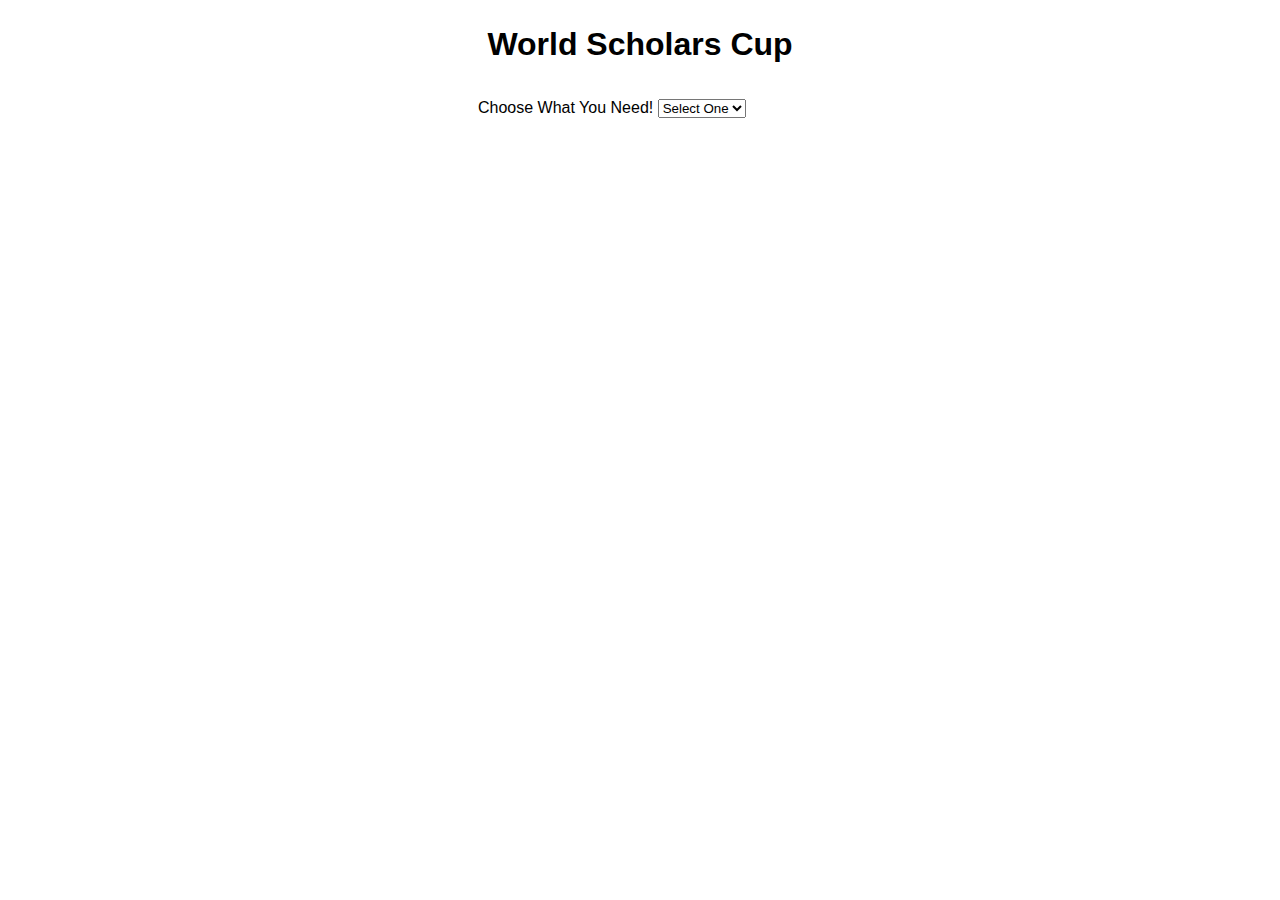
<file: index.html>
<!DOCTYPE html>

<html>
    <meta charset="UTF-8">
    <head>
        <title>Home</title>
        <link rel="icon" type="image/x-icon" href="images/favicon.ico">
    </head>
    <header>
        <br>
        <h1>World Scholars Cup</h1>
        <br>
    </header>
    <body>
        <link rel="stylesheet" href="home1.css">
        <br>
        <div class="home_select">
            <label for="Menu">Choose What You Need!</label>
            <select id="home_drop" name="home_dropdown" required>
                <option value="select">Select One</option>
                <option value="notes">Notes</option>
                <option value="quiz">Quizzes</option>
                <option value="more">More</option>
            </select>
         </div>
         <script src="home.js"></script>
    </body>
</html>
</file>
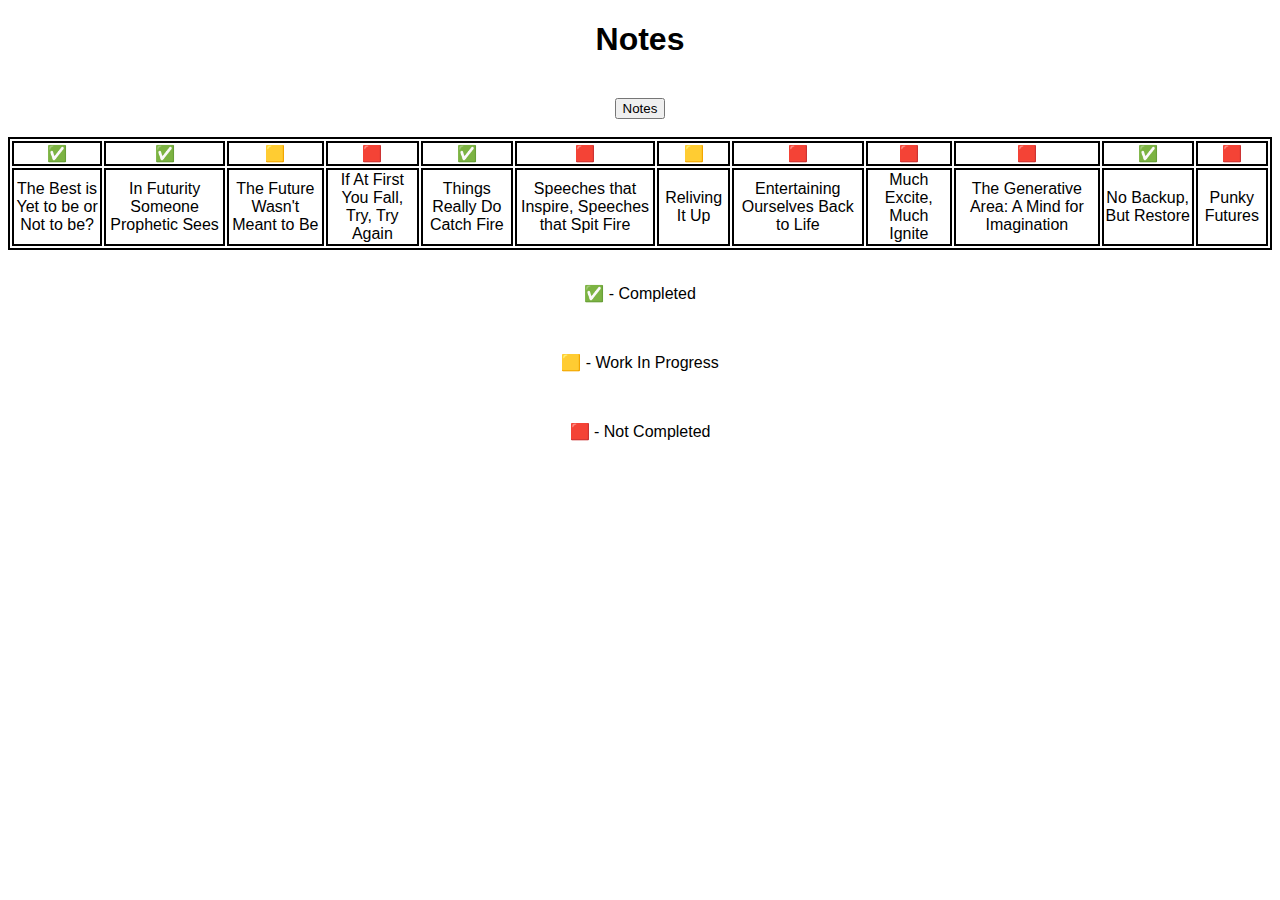
<file: notes.html>
<!DOCTYPE html>
<html>
    <header>
        <meta charset="UTF-8">
        <title>WSC Notes</title>
        <link rel="icon" type="image/x-icon" href="images/favicon.ico">
    </header>

    <head>
        <h1>Notes</h1>
        <br>
    </head>
    
    <body>
        <link rel="stylesheet" href="notes.css">
        <a href="https://docs.google.com/document/d/1Ec3fT30QPKJGuwpyt7NOiyX58af4RJ1pmJ2I_I5y0tg/edit?tab=t.0">
            <button>Notes</button>
          </a>
        <br>
        <br>
        <table style="width:100%">
              <tr>
                <td>✅</td>
                <td>✅</td>
                <td>🟨</td>
                <td>🟥</td>
                <td>✅</td>
                <td>🟥</td>
                <td>🟨</td>
                <td>🟥</td>
                <td>🟥</td>
                <td>🟥</td>
                <td>✅</td>
                <td>🟥</td>
              </tr>
              <tr>
                <td>The Best is Yet to be or Not to be?</td>
                <td>In Futurity Someone Prophetic Sees</td>
                <td>The Future Wasn't Meant to Be</td>
                <td>If At First You Fall, Try, Try Again</td>
                <td>Things Really Do Catch Fire</td>
                <td>Speeches that Inspire, Speeches that Spit Fire</td>
                <td>Reliving It Up</td>
                <td>Entertaining Ourselves Back to Life</td>
                <td>Much Excite, Much Ignite</td>
                <td>The Generative Area: A Mind for Imagination</td>
                <td>No Backup, But Restore</td>
                <td>Punky Futures</td>
              </tr>
        </table>
        <br>
        <p>✅ - Completed</p>
        <br>
        <p>🟨 - Work In Progress</p>
        <br>
        <p>🟥 - Not Completed</p>
    </body>
</html>
</file>
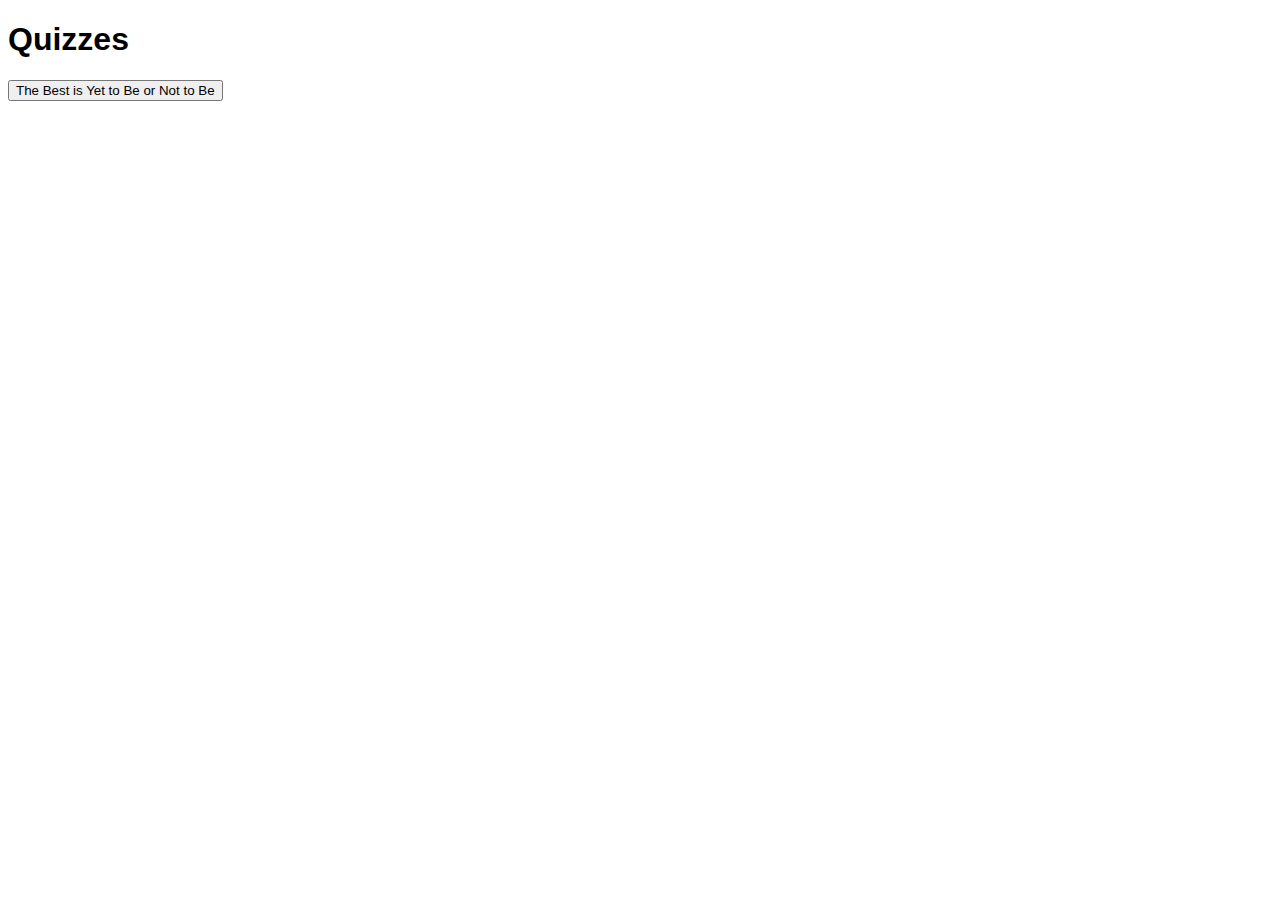
<file: quiz.html>
<!DOCTYPE html>
<html>
    <head>
        <title>WSC Quizzes</title>
        <link rel="icon" type="image/x-icon" href="images/favicon.ico">
    </head>
    <header>
        <h1>Quizzes</h1>
    </header>
    <body>
        <link rel="stylesheet" href="quiz.css">
        <a href="https://quizlet.com/hk/1053324800/the-best-is-yet-to-be-or-not-to-be-wsc25-flash-cards/?i=6mi4li&x=1jqt">
            <button type="button">The Best is Yet to Be or Not to Be</button>
        </a>
    </body>
</html>
</file>
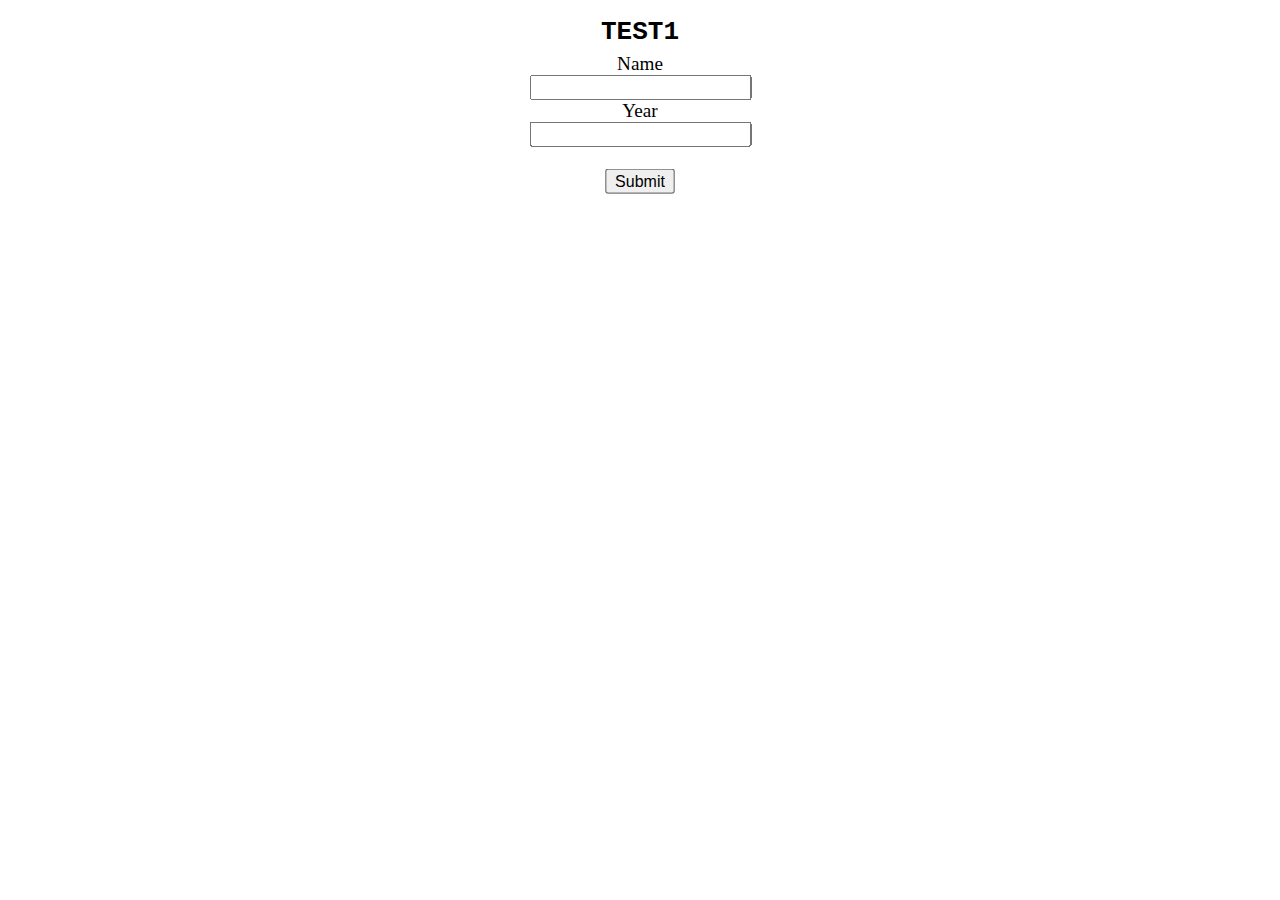
<file: Web/login.html>
<!DOCTYPE html>
<html>
    <meta charset="UTF-8">
    <head>
        <title>Testing</title>
        <link rel="icon" type="image/x-icon" href="images/favicon.ico">
    </head>
    <body>
        <link rel="stylesheet" href="style.css">
        <h1>TEST1</h1>
        <form>
            <label for="fname">Name</label><br>
            <input type="text" id="fname" name="fname"><br>
            <label for="lname">Year</label><br>
            <input type="text" id="year" name="year"><br><br>
            <a href="home.html">
                <input type="button" value="Submit">
            </a>
          </form>
    </body>
</html>
</file>
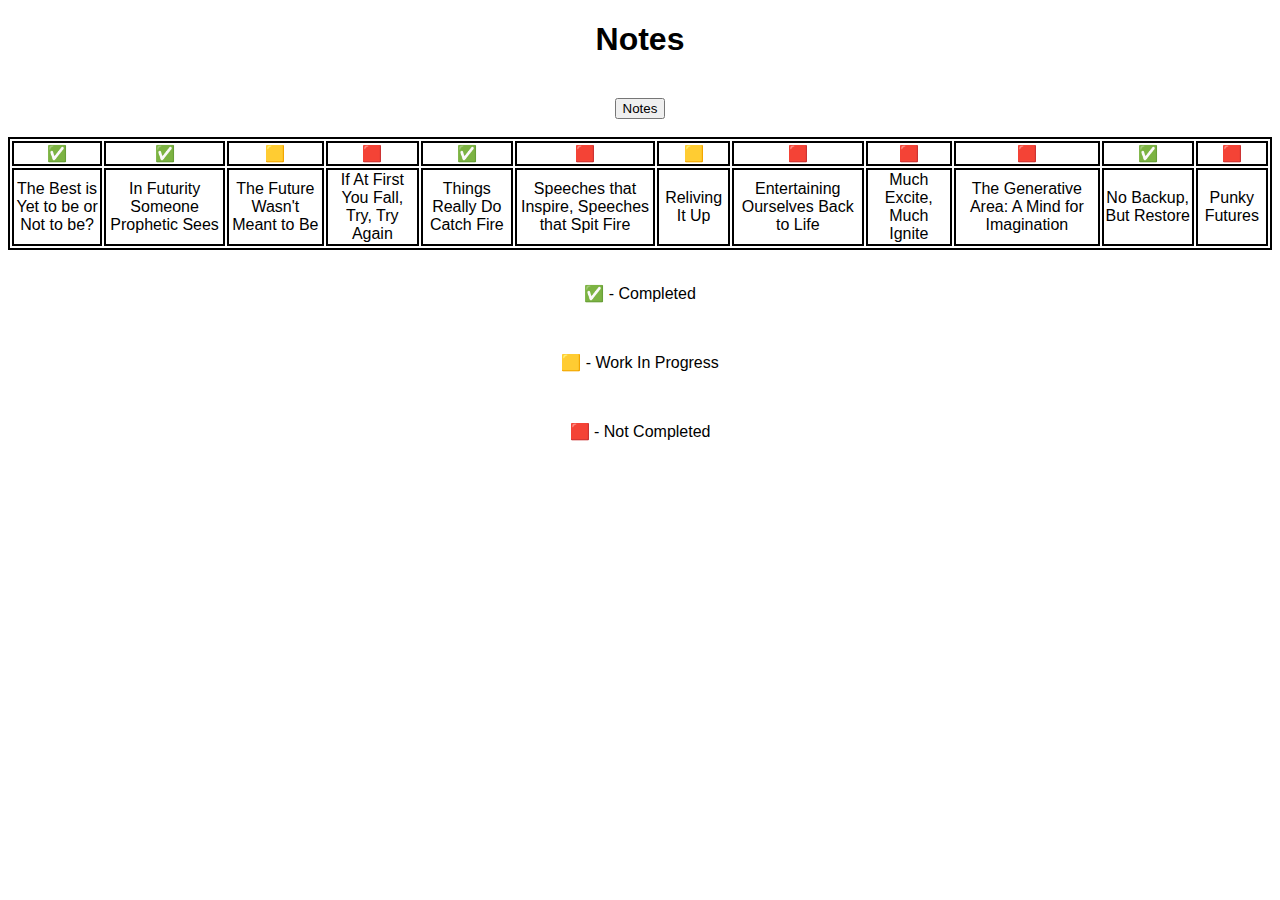
<file: Web/notes.html>
<!DOCTYPE html>
<html>
    <header>
        <meta charset="UTF-8">
        <title>WSC Notes</title>
        <link rel="icon" type="image/x-icon" href="images/favicon.ico">
    </header>

    <head>
        <h1>Notes</h1>
        <br>
    </head>
    
    <body>
        <link rel="stylesheet" href="notes.css">
        <a href="https://docs.google.com/document/d/1Ec3fT30QPKJGuwpyt7NOiyX58af4RJ1pmJ2I_I5y0tg/edit?tab=t.0"">
            <button>Notes</button>
          </a>
        <br>
        <br>
        <table style="width:100%">
              <tr>
                <td>✅</td>
                <td>✅</td>
                <td>🟨</td>
                <td>🟥</td>
                <td>✅</td>
                <td>🟥</td>
                <td>🟨</td>
                <td>🟥</td>
                <td>🟥</td>
                <td>🟥</td>
                <td>✅</td>
                <td>🟥</td>
              </tr>
              <tr>
                <td>The Best is Yet to be or Not to be?</td>
                <td>In Futurity Someone Prophetic Sees</td>
                <td>The Future Wasn't Meant to Be</td>
                <td>If At First You Fall, Try, Try Again</td>
                <td>Things Really Do Catch Fire</td>
                <td>Speeches that Inspire, Speeches that Spit Fire</td>
                <td>Reliving It Up</td>
                <td>Entertaining Ourselves Back to Life</td>
                <td>Much Excite, Much Ignite</td>
                <td>The Generative Area: A Mind for Imagination</td>
                <td>No Backup, But Restore</td>
                <td>Punky Futures</td>
              </tr>
        </table>
        <br>
        <p>✅ - Completed</p>
        <br>
        <p>🟨 - Work In Progress</p>
        <br>
        <p>🟥 - Not Completed</p>
    </body>
</html>
</file>
<file: home1.css>
h1 {
    font-family: Arial, Helvetica, sans-serif;
    text-align: center;
    padding: 0;
    margin: 0;
}

label {
    position: relative;
    left: 470px;
}

select {
    position: relative;
    left: 470px;
}

header {
    font-family: 'Gill Sans', 'Gill Sans MT', Calibri, 'Trebuchet MS', sans-serif;
}

div {
    font-family: Arial, Helvetica, sans-serif;
}
</file>
<file: notes.css>
h1 {
    font-family: Arial, Helvetica, sans-serif;
    text-align: center;
}

body {
    font-family: Arial, Helvetica, sans-serif;
    text-align: center;
}

table, tr, td {
    border: 2px solid black;
}
</file>
<file: quiz.css>
header {
    font-family: Arial, Helvetica, sans-serif;
}

p {
    font-size: 80px;
}
</file>
<file: Web/style.css>
h1 {
    font-family:monospace;
    text-align: center;
  }

form {
  text-align:center;
  transform: scale(1.2);
}
</file>
<file: Web/notes.css>
h1 {
    font-family: Arial, Helvetica, sans-serif;
    text-align: center;
}

body {
    font-family: Arial, Helvetica, sans-serif;
    text-align: center;
}

table, tr, td {
    border: 2px solid black;
}
</file>
